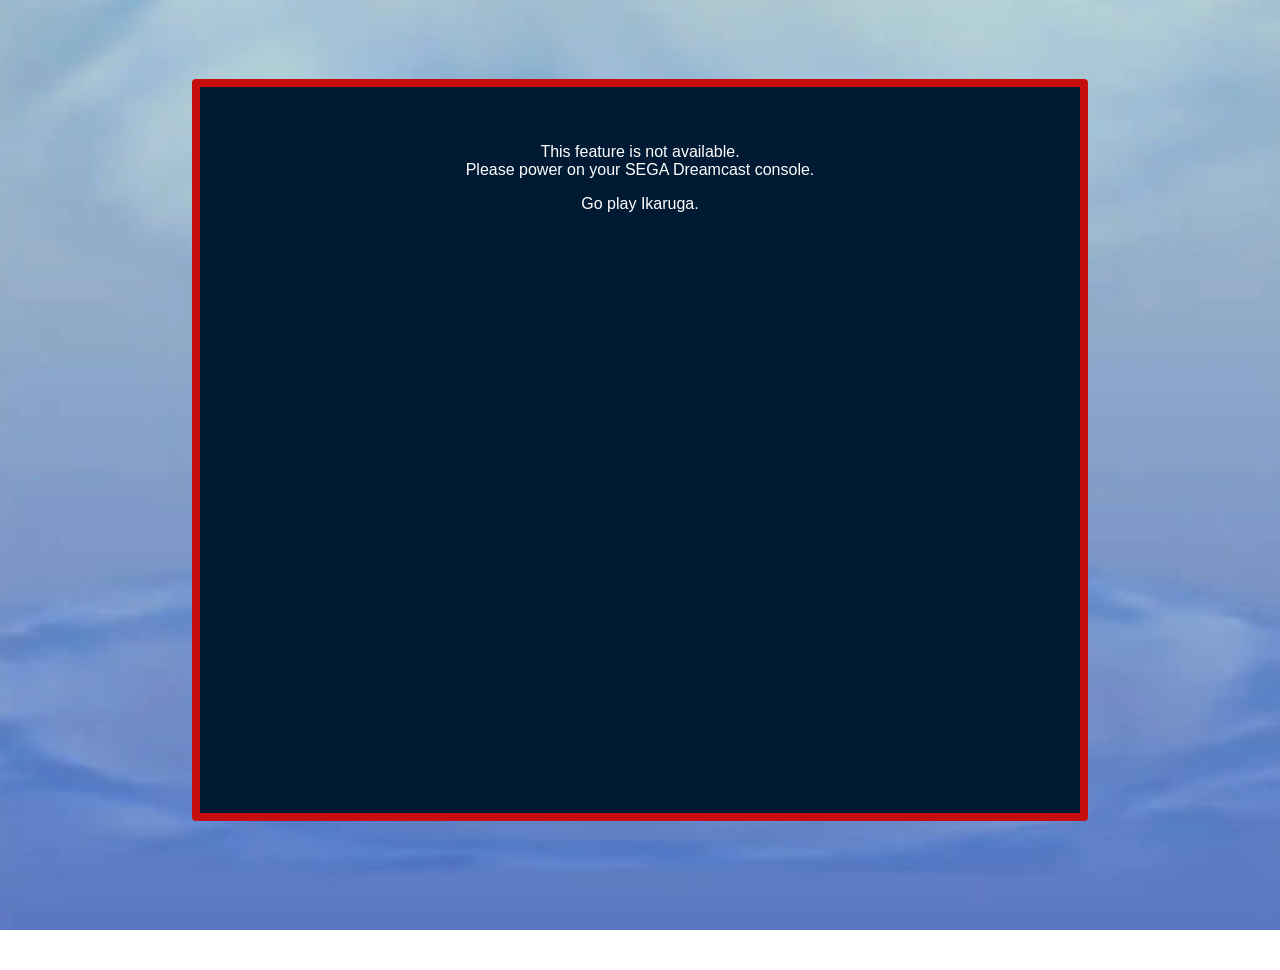
<file: end.html>
<!DOCTYPE html>
<html lang="ja">
<head>
    <meta charset="UTF-8">
    <meta name="viewport" content="width=device-width, initial-scale=1.0">
    <link rel="stylesheet" href="endcss.css">
    <title>DreamcastWeb</title>
    <link rel="icon" href="favicon.ico">

</head>
<body>
    <audio id="clickSound" src="CONFIRMATION.wav" preload="auto"></audio>

    <div class="center-box">
        <p>This feature is not available.<br>
        Please power on your SEGA Dreamcast console.</p>
        <p>Go play Ikaruga.</p>
        <iframe width="540" height="540" src="https://www.youtube.com/embed/jSQysnFz6Cg" title="Japanese Sega Dreamcast Commercial - Retro Video Game Commercial / Ad" frameborder="0" allow="accelerometer; autoplay; clipboard-write; encrypted-media; gyroscope; picture-in-picture; web-share" referrerpolicy="strict-origin-when-cross-origin" allowfullscreen></iframe>

    </div>


    <script>
        if (performance.navigation.type === performance.navigation.TYPE_RELOAD) {
        window.location.href = "index.html";
        }
    </script>

    <script>
        function playClick() {
        const click = document.getElementById("clickSound");
        click.currentTime = 0; 
        click.play();
        }

        document.addEventListener("click", () => {
            playClick();
        });
    </script>
</body>
</html>
</file>
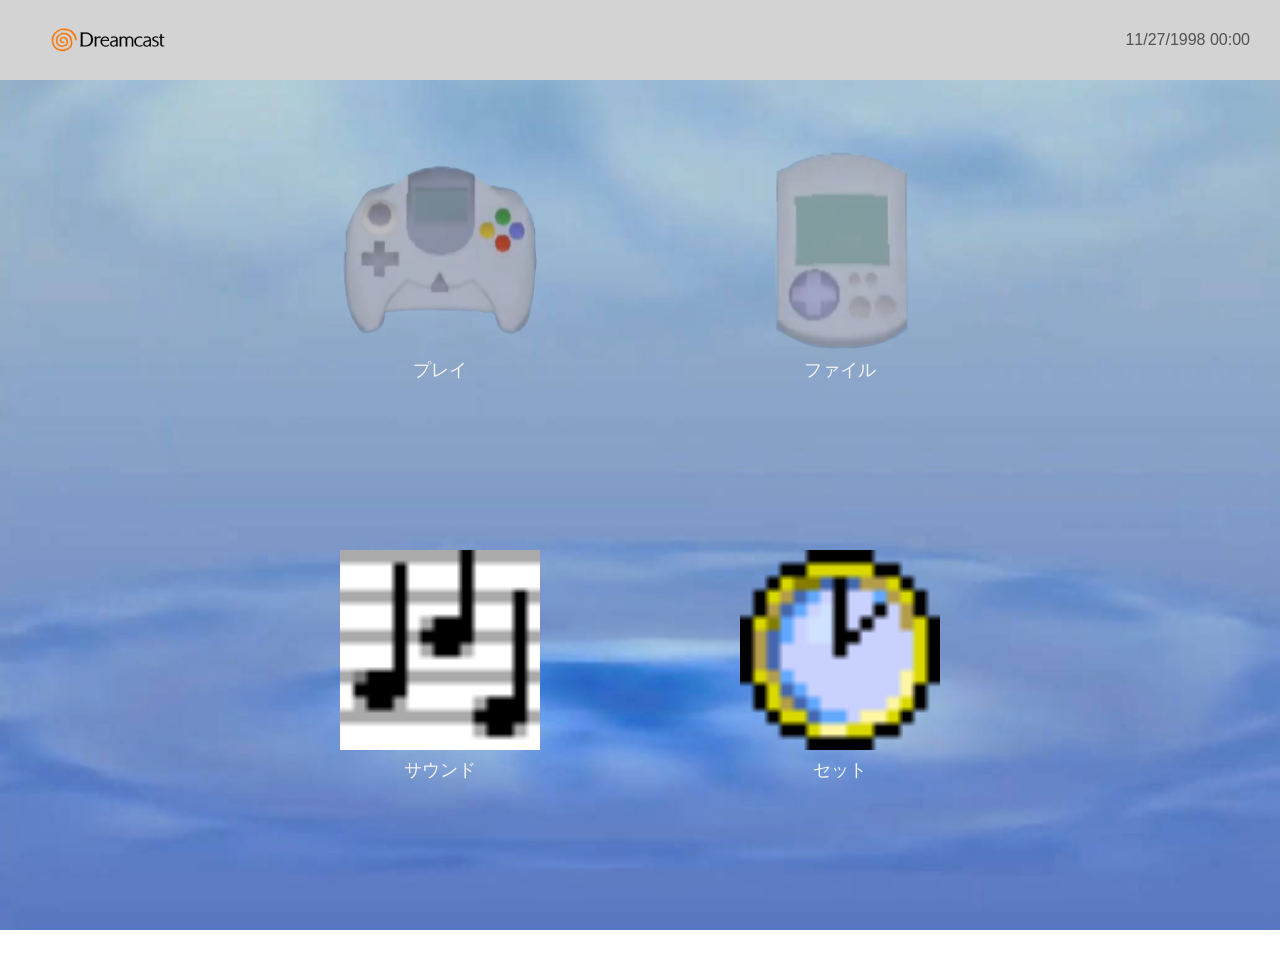
<file: menu.html>
<!DOCTYPE html>
<html lang="ja">
<head>
    <meta charset="UTF-8">
    <meta name="viewport" content="width=device-width, initial-scale=1.0">
    <link rel="stylesheet" href="menucss.css">
    <title>DreamcastWeb</title>
    <link rel="icon" href="favicon.ico">
</head>
<body>
    <audio id="clickSound" src="CONFIRMATION.wav" preload="auto"></audio>


    <script>
        if (performance.navigation.type === performance.navigation.TYPE_RELOAD) {
        window.location.href = "index.html";
        }
    </script>

    <script>
        function playClick() {
        const click = document.getElementById("clickSound");
        click.currentTime = 0; 
        click.play();
        }

        document.addEventListener("click", () => {
            playClick();
        });
    </script>


    <div class="top-bar">
        <img class="logo" src="logo.png" alt="Dreamcast">
        <span class="datetime">11/27/1998 00:00</span>
    </div>

    <div class="menu-container">

        <a href="end.html" class="menu-icon">
            <img src="controller.png" alt="プレイ">
            <p>プレイ</p>
        </a>

        <a href="end.html" class="menu-icon">
            <img src="vmu.png" alt="ファイル">
            <p>ファイル</p>
        </a>

        <a href="end.html" class="menu-icon">
            <img src="music.gif" alt="サウンド">
            <p>サウンド</p>
        </a>

        <a href="end.html" class="menu-icon">
            <img src="clock.gif" alt="セット">
            <p>セット</p>
        </a>

    </div>

</body>
</html>
</file>
<file: endcss.css>
body {
    margin: 0;
    padding-top: 70px; 
    background-image: url('bgdream.jpg');
    background-size: cover; 
    background-position: center;
    background-repeat: no-repeat;
    background-attachment: fixed; 
    height: 100vh; 
    width: 100vw; 
    overflow-x: hidden; 
    font-family: Arial, sans-serif;
}

.center-box {
  position: absolute;
  top: 50%;
  left: 50%;
  transform: translate(-50%, -50%);
  width: 800px;
  padding: 40px;
  background: #001a33; 
  border: 8px solid #C70E0E; 
  border-radius: 4px;
  color: white;
  text-align: center;
  font-family: Century Gothic, sans-serif;
}
</file>
<file: menucss.css>
body {
    margin: 0;
    padding-top: 70px; 
    background-image: url('bgdream.jpg');
    background-size: cover; 
    background-position: center;
    background-repeat: no-repeat;
    background-attachment: fixed; 
    height: 100vh; 
    width: 100vw; 
    overflow-x: hidden; 
    font-family: Arial, sans-serif;
}

.top-bar {
    position: fixed;
    top: 0;
    left: 0;
    width: 100%;
    height: 80px;
    background-color: #D3D3D3;
    display: flex;
    justify-content: space-between;
    align-items: center;
    padding: 0 30px;
    box-sizing: border-box;
    font-family: Century Gothic, sans-serif;
    font-size: 16px;
    color: #333;
}


.logo {
    height: 40px; 
    width: auto;
    display: block;
}


.datetime {
    opacity: 0.8;
}

.menu-container {
    position: absolute;
    top: 50%;
    left: 50%;
    transform: translate(-50%, -50%);
    display: grid;
    grid-template-columns: repeat(2, 200px);
    grid-template-rows: repeat(2, 200px);
    gap: 200px;
    justify-content: center;
    align-content: center;
}



.menu-icon {
    text-align: center;
    cursor: pointer;
    transition: transform 0.2s ease;
    text-decoration: none; 
    color: whitesmoke; 
    display: flex;
    flex-direction: column;
    align-items: center;
}

.menu-icon img {
    width: 200px;
    height: 200px;
}

.menu-icon p {
    margin-top: 8px;
    font-size: 18px;
    color: whitesmoke;
}

p {
    color: whitesmoke;
}

.menu-icon:hover {
    transform: scale(1.15);
}
</file>
